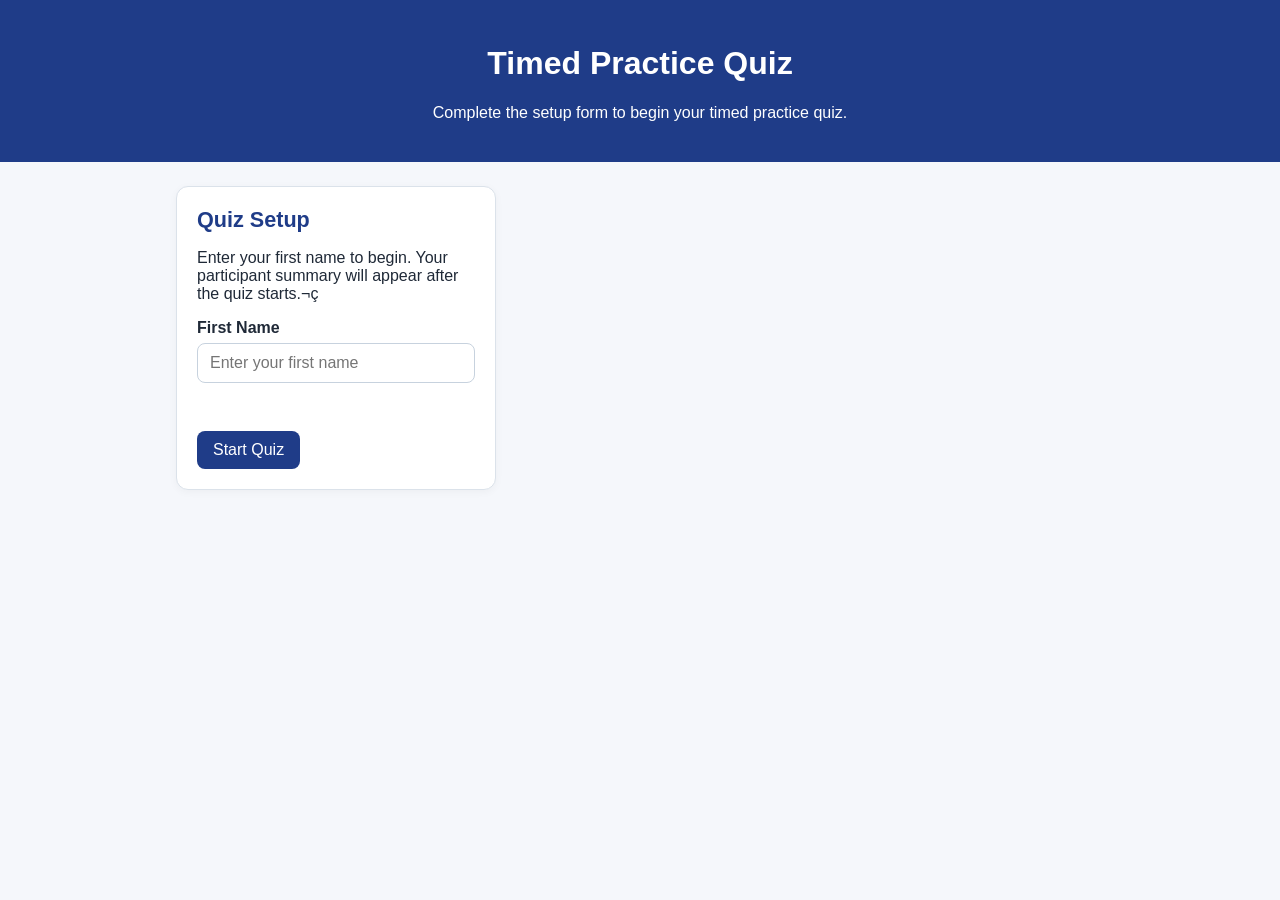
<file: week-7/part-1/index.html>
<!-- ==================================================
     Timed Practice Quiz Application
     ==================================================
     This HTML document provides a timed math quiz interface.
     - Participants enter their first name to start
     - A countdown timer tracks remaining quiz time
     - Users answer 5 math problems
     - Results display showing total correct answers
     ================================================== -->

<!doctype html>
<html lang="en">
  <head>
    <meta charset="utf-8" />
    <meta name="viewport" content="width=device-width,initial-scale=1.0" />
    <title>Timed Practice Quiz</title>
    <link rel="stylesheet" href="styles.css" />
    <script src="app.js" defer></script>
  </head>
  <body>
    <!-- Page header with title and instructions -->
    <header>
      <h1>Timed Practice Quiz</h1>
      <p>Complete the setup form to begin your timed practice quiz.</p>
    </header>
    <main>
      <!-- Two-column layout: sidebar (left) and quiz section (right) -->
      <div class="app-grid">
        <!-- Left sidebar with setup form and summary -->
        <aside class="sidebar">
          <!-- Quiz setup form - initial data entry -->
          <section class="setup-section">
            <h2>Quiz Setup</h2>

            <p class="section-note">
              Enter your first name to begin. Your participant summary will
              appear after the quiz starts.¬ç
            </p>

            <!-- Data entry form for participant information -->
            <form id="quizSetup" novalidate>
              <!-- First name input field -->
              <div class="form-row">
                <label for="firstName">First Name</label>
                <input
                  type="text"
                  id="firstName"
                  name="firstName"
                  placeholder="Enter your first name"
                  required
                />
              </div>

              <!-- Error message display area -->
              <p id="errorBox" class="error-box"></p>

              <!-- Form submission button -->
              <div class="form-actions">
                <button type="submit" id="startQuizBtn">Start Quiz</button>
              </div>
            </form>
          </section>

          <!-- Participant summary - shown after quiz starts -->
          <section id="summarySection" class="summary-section hidden">
            <h2>Participant Summary</h2>

            <!-- Display confirmed participant information -->
            <div class="summary-grid">
              <p>
                <strong>First Name:</strong>
                <span id="summaryFirstName"></span>
              </p>
            </div>
          </section>
        </aside>

        <!-- Main quiz section - shown after quiz starts -->
        <section id="quizSection" class="quiz-section hidden">
          <!-- Header with title and countdown timer -->
          <div class="quiz-header">
            <div>
              <h2>Quiz Questions</h2>
              <p class="section-note">
                Answer each question before the timer reaches zero.
              </p>
            </div>

            <!-- Countdown timer display -->
            <div class="timer-box">
              <span class="timer-label">Time Left</span>
              <!-- Display current time remaining -->
              <input id="quizClock" value="60" readonly />
            </div>
          </div>

          <!-- Quiz questions container -->
          <div id="quizQuestions" class="questions-list">
            <!-- Question 1 -->
            <div class="question-row">
              <div class="question-content">
                <div class="question-text">
                  <label for="question1">1) 5 + 2x = 25</label>
                </div>
                <!-- User input for question 1 -->
                <div class="question-input">
                  <input id="question1" type="text" />
                </div>
              </div>
            </div>

            <!-- Question 2 -->
            <div class="question-row">
              <div class="question-content">
                <div class="question-text">
                  <label for="question2">2) 30 - 5x = 10</label>
                </div>
                <div class="question-input">
                  <input id="question2" type="text" />
                </div>
              </div>
            </div>

            <!-- Question 3 -->
            <div class="question-row">
              <div class="question-content">
                <div class="question-text">
                  <label for="question3">3) 6 + 3x = -12</label>
                </div>
                <div class="question-input">
                  <input id="question3" type="text" />
                </div>
              </div>
            </div>

            <!-- Question 4 -->
            <div class="question-row">
              <div class="question-content">
                <div class="question-text">
                  <label for="question4">4) 44 - 12x = -16</label>
                </div>
                <div class="question-input">
                  <input id="question4" type="text" />
                </div>
              </div>
            </div>

            <!-- Question 5 -->
            <div class="question-row">
              <div class="question-content">
                <div class="question-text">
                  <label for="question5">5) 48 + 6x = 6</label>
                </div>
                <div class="question-input">
                  <input id="question5" type="text" />
                </div>
              </div>
            </div>
          </div>
        </section>
      </div>

      <!-- Results section - shown when quiz time expires or completes -->
      <section id="resultsSection" class="results-section hidden">
        <h2>Quiz Results</h2>
        <!-- Display score message populated by JavaScript -->
        <p id="resultsMessage"></p>
      </section>
    </main>
  </body>
</html>
</file>
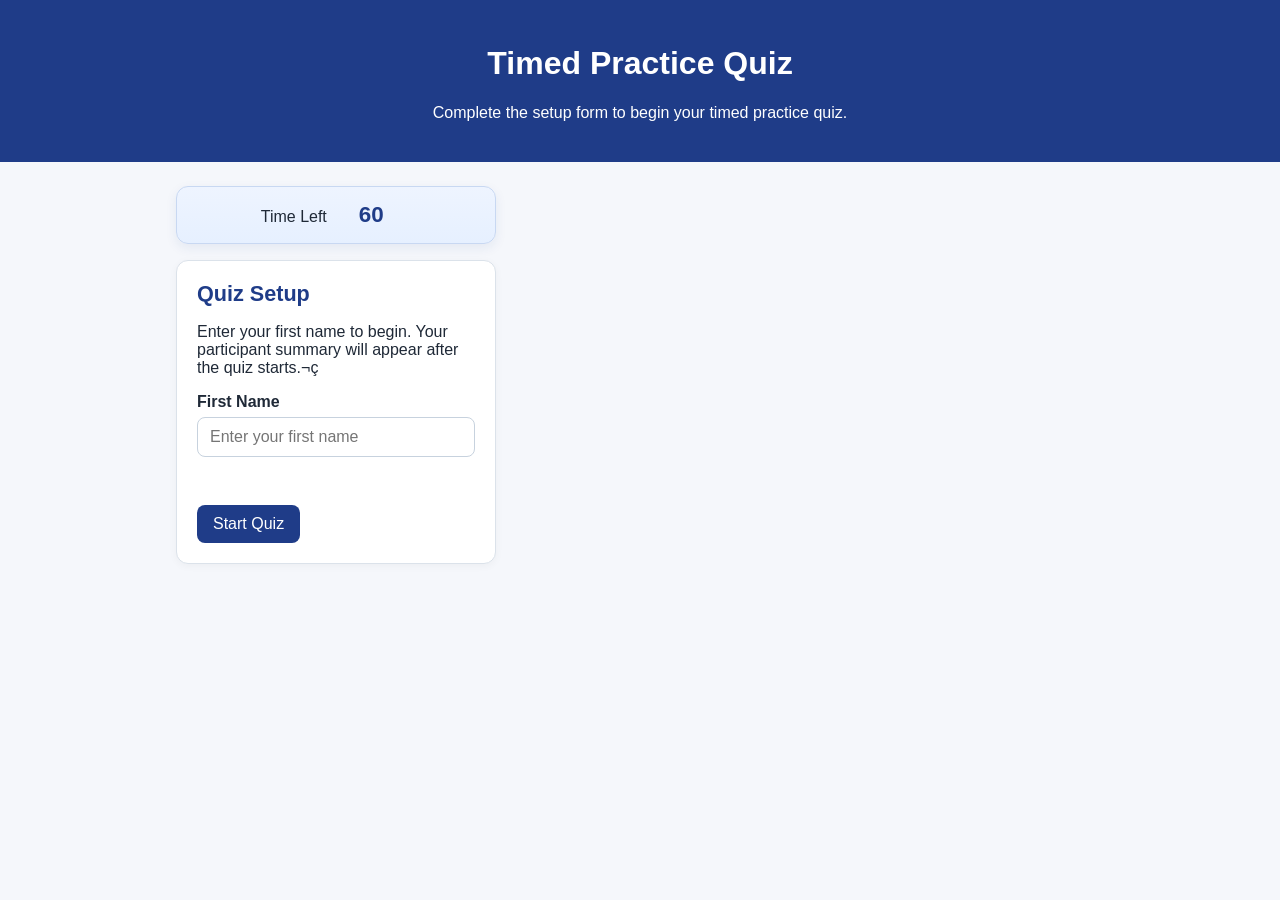
<file: week-7/part-2-3/index.html>
<!-- ==================================================
     Timed Practice Quiz Application
     ==================================================
     This HTML document provides a timed math quiz interface.
     - Participants enter their first name to start
     - A countdown timer tracks remaining quiz time
     - Users answer 5 math problems
     - Results display showing total correct answers
     ================================================== -->

<!doctype html>
<html lang="en">
  <head>
    <meta charset="utf-8" />
    <meta name="viewport" content="width=device-width,initial-scale=1.0" />
    <title>Timed Practice Quiz</title>
    <link rel="stylesheet" href="styles.css" />
    <script src="app.js" defer></script>
  </head>
  <body>
    <!-- Page header with title and instructions -->
    <header>
      <h1>Timed Practice Quiz</h1>
      <p>Complete the setup form to begin your timed practice quiz.</p>
    </header>
    <main>
      <!-- Two-column layout: sidebar (left) and quiz section (right) -->
      <div class="app-grid">
        <!-- Left sidebar with setup form and summary -->
        <aside class="sidebar">
          <!-- Countdown timer display (moved to sidebar) -->
          <div class="timer-box">
            <span class="timer-label">Time Left</span>
            <!-- Display current time remaining -->
            <input id="quizClock" value="60" readonly />
          </div>

          <!-- Quiz setup form - initial data entry -->
          <section class="setup-section">
            <h2>Quiz Setup</h2>

            <p class="section-note">
              Enter your first name to begin. Your participant summary will
              appear after the quiz starts.¬ç
            </p>

            <!-- Data entry form for participant information -->
            <form id="quizSetup" novalidate>
              <!-- First name input field -->
              <div class="form-row">
                <label for="firstName">First Name</label>
                <input
                  type="text"
                  id="firstName"
                  name="firstName"
                  placeholder="Enter your first name"
                  required
                />
              </div>

              <!-- Error message display area -->
              <p id="errorBox" class="error-box"></p>

              <!-- Form submission button -->
              <div class="form-actions">
                <button type="submit" id="startQuizBtn">Start Quiz</button>
              </div>
            </form>
          </section>

          <!-- Participant summary - shown after quiz starts -->
          <section id="summarySection" class="summary-section hidden">
            <h2>Participant Summary</h2>

            <!-- Display confirmed participant information -->
            <div class="summary-grid">
              <p>
                <strong>First Name:</strong>
                <span id="summaryFirstName"></span>
              </p>
            </div>
          </section>
        </aside>

        <!-- Main quiz section - shown after quiz starts -->
        <section id="quizSection" class="quiz-section hidden">
          <!-- Header with title and countdown timer -->
          <div class="quiz-header">
            <div>
              <h2>Quiz Questions</h2>
              <p class="section-note">
                Answer each question before the timer reaches zero.
              </p>
            </div>

          </div>

          <!-- Quiz questions container -->
          <div id="quizQuestions" class="questions-list">
            <!-- Question 1 -->
            <div class="question-row">
              <div class="question-content">
                <span class="question-number">Question 1</span>
                <div class="question-text">
                  <label for="question1">1) 5 + 2x = 25</label>
                </div>
                <div class="question-input">
                  <input id="question1" type="text" />
                </div>
              </div>
            </div>

            <!-- Question 2 -->
            <div class="question-row">
              <div class="question-content">
                <span class="question-number">Question 2</span>
                <div class="question-text">
                  <label for="question2">2) 30 - 5x = 10</label>
                </div>
                <div class="question-input">
                  <input id="question2" type="text" />
                </div>
              </div>
            </div>

            <!-- Question 3 -->
            <div class="question-row">
              <div class="question-content">
                <span class="question-number">Question 3</span>
                <div class="question-text">
                  <label for="question3">3) 6 + 3x = -12</label>
                </div>
                <div class="question-input">
                  <input id="question3" type="text" />
                </div>
              </div>
            </div>

            <!-- Question 4 -->
            <div class="question-row">
              <div class="question-content">
                <span class="question-number">Question 4</span>
                <div class="question-text">
                  <label for="question4">4) 44 - 12x = -16</label>
                </div>
                <div class="question-input">
                  <input id="question4" type="text" />
                </div>
              </div>
            </div>

            <!-- Question 5 -->
            <div class="question-row">
              <div class="question-content">
                <span class="question-number">Question 5</span>
                <div class="question-text">
                  <label for="question5">5) 48 + 6x = 6</label>
                </div>
                <div class="question-input">
                  <input id="question5" type="text" />
                </div>
              </div>
            </div>
          </div>
        </section>
      </div>

      <!-- Results section - shown when quiz time expires or completes -->
      <section id="resultsSection" class="results-section hidden">
        <h2>Quiz Results</h2>
        <!-- Display score message populated by JavaScript -->
        <p id="resultsMessage"></p>
      </section>
    </main>
  </body>
</html>
</file>
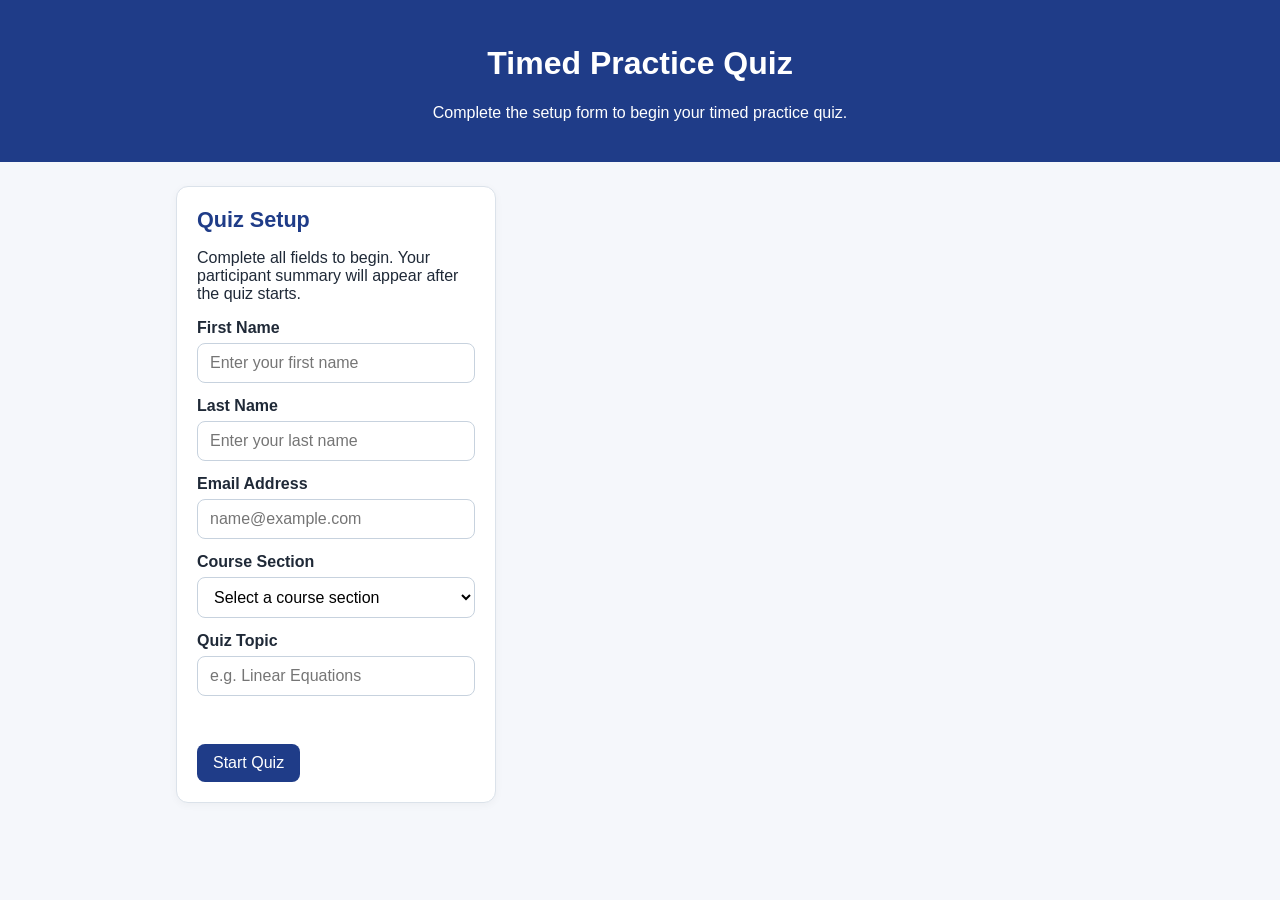
<file: week-8/week-8-project/index.html>
<!-- ==================================================
     Timed Practice Quiz Application
     ==================================================
     This HTML document provides a timed math quiz interface.
     - Participants enter their first name to start
     - A countdown timer tracks remaining quiz time
     - Users answer 5 math problems
     - Results display showing total correct answers
     ================================================== -->

<!doctype html>
<html lang="en">
  <head>
    <meta charset="utf-8" />
    <meta name="viewport" content="width=device-width,initial-scale=1.0" />
    <title>Timed Practice Quiz</title>
    <link rel="stylesheet" href="styles.css" />
    <script src="app.js" defer></script>
  </head>
  <body>
    <!-- Page header with title and instructions -->
    <header>
      <h1>Timed Practice Quiz</h1>
      <p>Complete the setup form to begin your timed practice quiz.</p>
    </header>
    <main>
      <!-- Two-column layout: sidebar (left) and quiz section (right) -->
      <div class="app-grid">
        <!-- Left sidebar with setup form and summary -->
        <aside class="sidebar">
          <!-- Countdown timer display (moved to sidebar) -->
          <div class="timer-box">
            <label class="timer-label" for="quizClock">Time Left</label>
            <!-- Display current time remaining -->
            <input id="quizClock" value="60" readonly />
          </div>

          <!-- Quiz setup form - initial data entry -->
          <section class="setup-section">
            <h2>Quiz Setup</h2>

            <p class="section-note">
              Complete all fields to begin. Your participant summary will
              appear after the quiz starts.
            </p>

            <!-- Data entry form for participant information -->
            <form id="quizSetup" novalidate>
              <!-- First name input field -->
              <div class="form-row">
                <label for="firstName">First Name</label>
                <input
                  type="text"
                  id="firstName"
                  name="firstName"
                  placeholder="Enter your first name"
                  required
                />
              </div>

              <!-- Last name input field -->
              <div class="form-row">
                <label for="lastName">Last Name</label>
                <input
                  type="text"
                  id="lastName"
                  name="lastName"
                  placeholder="Enter your last name"
                  required
                />
              </div>

              <!-- Email address input field -->
              <div class="form-row">
                <label for="email">Email Address</label>
                <input
                  type="email"
                  id="email"
                  name="email"
                  placeholder="name@example.com"
                  required
                />
              </div>

              <!-- Course section dropdown -->
              <div class="form-row">
                <label for="courseSection">Course Section</label>
                <select id="courseSection" name="courseSection" required>
                  <option value="">Select a course section</option>
                  <option value="WEB 231">WEB 231</option>
                  <option value="WEB 330">WEB 330</option>
                  <option value="WEB 340">WEB 340</option>
                  <option value="WEB 425">WEB 425</option>
                </select>
              </div>

              <!-- Quiz topic input field -->
              <div class="form-row">
                <label for="quizTopic">Quiz Topic</label>
                <input
                  type="text"
                  id="quizTopic"
                  name="quizTopic"
                  placeholder="e.g. Linear Equations"
                  required
                />
              </div>

              <!-- Error message display area -->
              <p id="errorBox" class="error-box"></p>

              <!-- Form submission button -->
              <div class="form-actions">
                <button type="submit" id="startQuizBtn">Start Quiz</button>
              </div>
            </form>
          </section>

          <!-- Participant summary - shown after quiz starts -->
          <section id="summarySection" class="summary-section hidden">
            <h2>Participant Summary</h2>

            <!-- Display confirmed participant information -->
            <div class="summary-grid">
              <p>
                <strong>First Name:</strong>
                <span id="summaryFirstName"></span>
              </p>
              <p>
                <strong>Last Name:</strong>
                <span id="summaryLastName"></span>
              </p>
              <p>
                <strong>Email Address:</strong>
                <span id="summaryEmail"></span>
              </p>
              <p>
                <strong>Course Section:</strong>
                <span id="summaryCourseSection"></span>
              </p>
              <p>
                <strong>Quiz Topic:</strong>
                <span id="summaryQuizTopic"></span>
              </p>
            </div>
          </section>
        </aside>

        <!-- Main quiz section - shown after quiz starts -->
        <section id="quizSection" class="quiz-section hidden">
          <!-- Header with title and countdown timer -->
          <div class="quiz-header">
            <div>
              <h2>Quiz Questions</h2>
              <p class="section-note">
                Answer each question before the timer reaches zero.
              </p>
            </div>

          </div>

          <!-- Quiz questions container -->
          <div id="quizQuestions" class="questions-list">
            <!-- Question 1 -->
            <div class="question-row">
              <div class="question-content">
                <span class="question-number">Question 1</span>
                <div class="question-text">
                  <label for="question1">5 + 2x = 25</label>
                </div>
                <div class="question-input">
                  <input id="question1" type="text" />
                </div>
              </div>
            </div>

            <!-- Question 2 -->
            <div class="question-row">
              <div class="question-content">
                <span class="question-number">Question 2</span>
                <div class="question-text">
                  <label for="question2">30 - 5x = 10</label>
                </div>
                <div class="question-input">
                  <input id="question2" type="text" />
                </div>
              </div>
            </div>

            <!-- Question 3 -->
            <div class="question-row">
              <div class="question-content">
                <span class="question-number">Question 3</span>
                <div class="question-text">
                  <label for="question3">6 + 3x = -12</label>
                </div>
                <div class="question-input">
                  <input id="question3" type="text" />
                </div>
              </div>
            </div>

            <!-- Question 4 -->
            <div class="question-row">
              <div class="question-content">
                <span class="question-number">Question 4</span>
                <div class="question-text">
                  <label for="question4">44 - 12x = -16</label>
                </div>
                <div class="question-input">
                  <input id="question4" type="text" />
                </div>
              </div>
            </div>

            <!-- Question 5 -->
            <div class="question-row">
              <div class="question-content">
                <span class="question-number">Question 5</span>
                <div class="question-text">
                  <label for="question5">48 + 6x = 6</label>
                </div>
                <div class="question-input">
                  <input id="question5" type="text" />
                </div>
              </div>
            </div>
          </div>
        </section>
      </div>

      <!-- Results section - shown when quiz time expires or completes -->
      <section id="resultsSection" class="results-section hidden">
        <h2>Quiz Results</h2>
        <!-- Display score message populated by JavaScript -->
        <p id="resultsMessage"></p>
      </section>
    </main>
  </body>
</html>
</file>
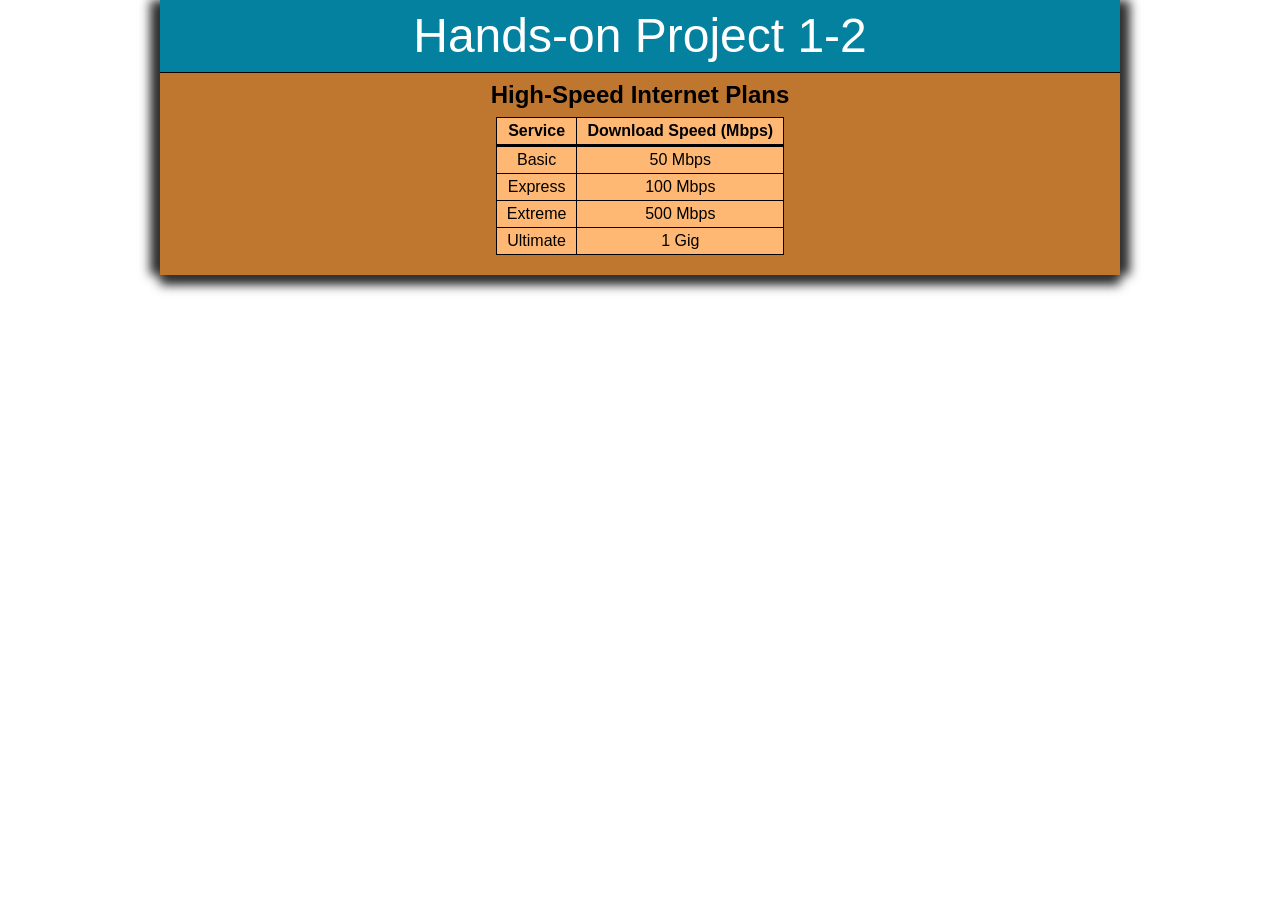
<file: week-1/project-1.3/project01-02.html>
<!DOCTYPE html>
<html>
<head>
   <!--
      JavaScript 7th Edition
      Chapter 1
      Hands-on Project 1-2

      Author: Chad Kimble
      Date:   08/16/2026

      Filename: project01-02.html
   -->
   <meta charset="utf-8" />
   <meta name="viewport" content="width=device-width,initial-scale=1.0">
   <title>Hands-on Project 1-2</title>
   <link rel="stylesheet" href="styles.css" />
   <script src="project01-02.js"></script>
</head>

<body>
   <header>
      <h1>
         Hands-on Project 1-2
      </h1>
   </header>

   <article>
      <h2>High-Speed Internet Plans</h2>

      <table>
         <thead>
            <tr>
               <th>Service</th>
               <th>Download Speed (Mbps)</th>
            </tr>
         </thead>
         <tbody>
            <tr>
               <td>
                  <script>document.write(service1Name);</script>
               </td>
               <td>
                  <script>document.write(service1Speed);</script>
               </td>
            </tr>
            <tr>
               <td>
                  <script>document.write(service2Name);</script>
               </td>
               <td>
                  <script>document.write(service2Speed);</script>
               </td>
            </tr>
            <tr>
               <td>
                  <script>document.write(service3Name);</script>
               </td>
               <td>
                  <script>document.write(service3Speed);</script>
               </td>
            </tr>
            <tr>
               <td>
                  <script>document.write(service4Name);</script>
               </td>
               <td>
                  <script>document.write(service4Speed);</script>
               </td>
            </tr>
         </tbody>
      </table>
   </article>
</body>
</html>
</file>
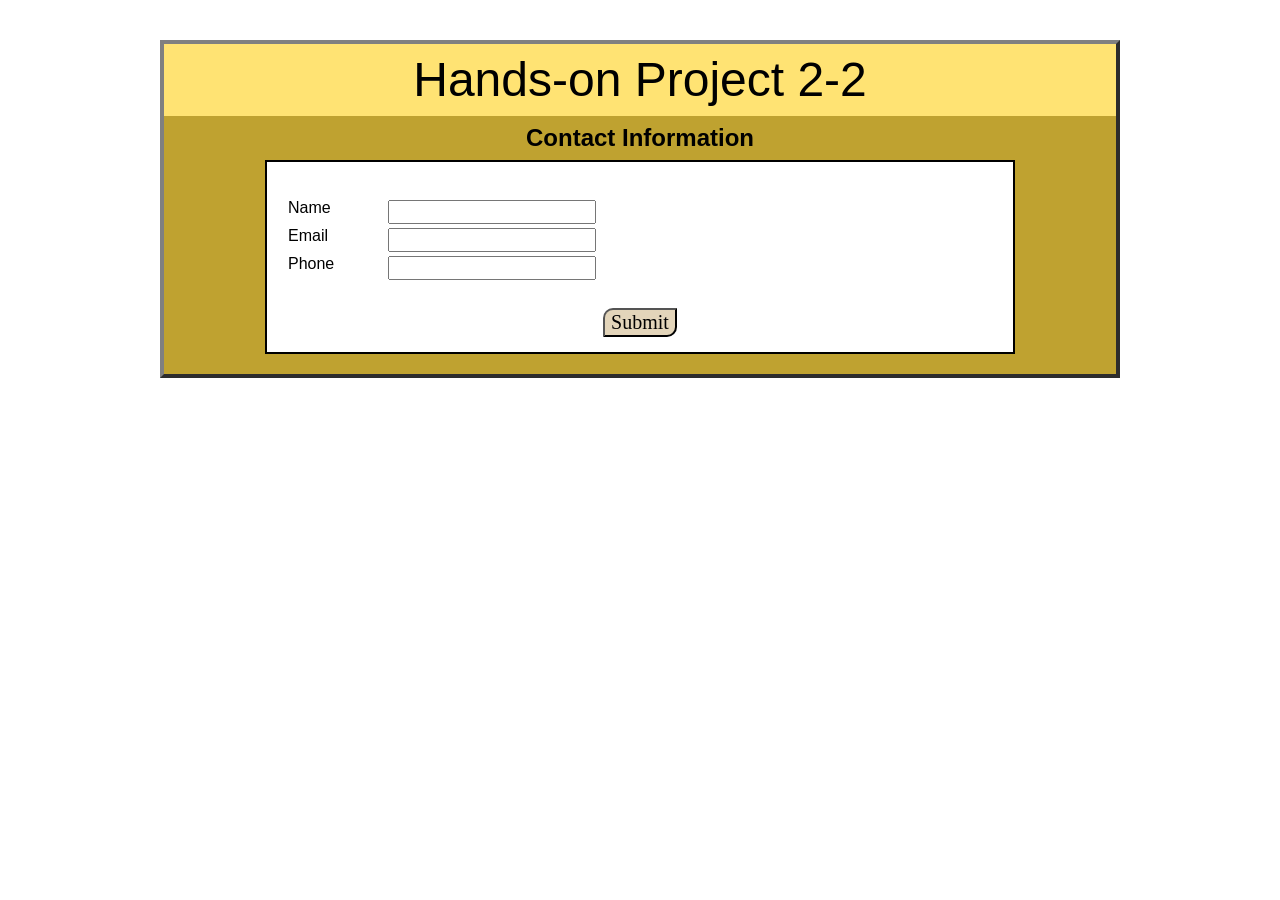
<file: week-2/project2.2/project02-02.html>
<!DOCTYPE html>
<html>
<head>
   <!--
      JavaScript 7th Edition
      Chapter 2
      Hands-on Project 2-2

      Author: Chad Kimble
      Date:   08/16/2026

      Filename: project02-02.html
   -->
   <meta charset="utf-8" />
   <meta name="viewport" content="width=device-width,initial-scale=1.0">
   <title>Hands-on Project 2-2</title>
   <link rel="stylesheet" href="styles.css" />
   <script src="project02-02.js" defer></script>
</head>

<body>
   <header>
      <h1>
         Hands-on Project 2-2
      </h1>
   </header>

   <article>
      <h2>Contact Information</h2>
      <form>
        <fieldset id="contactinfo">
          <label for="nameinput">
            Name
            <input type="text" id="name" name="name" />
          </label>
          <label for="emailinput">
            Email
            <input type="text" id="email" name="email" />
          </label>
          <label for="phoneinput">
            Phone
            <input type="text" id="phone" name="phone" />
          </label>
        </fieldset>
        <fieldset id="submitbutton">
          <input type="button" id="submit" value="Submit" />
        </fieldset>
     </form>
   </article>
</body>
</html>
</file>
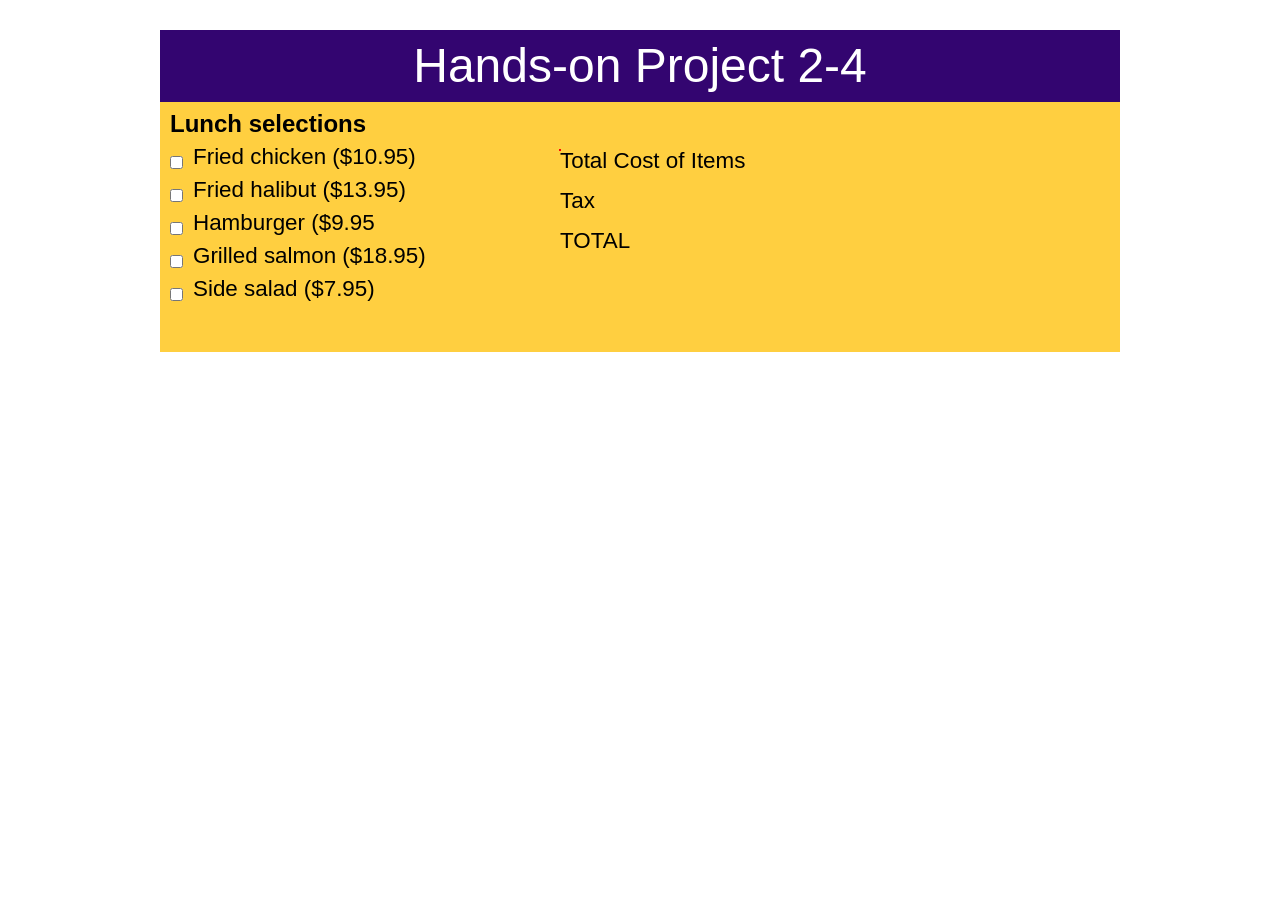
<file: week-3/project2.4/project02-04.html>
<!DOCTYPE html>
<html>
<head>
   <!--
      JavaScript 6th Edition
      Chapter 2
      Hands-on Project 2-4

      Author: Chad Kimble
      Date:   08/27/2026

      Filename: project02-04.html
   -->
   <meta charset="utf-8" />
   <meta name="viewport" content="width=device-width,initial-scale=1.0">
   <title>Hands-on Project 2-4</title>
   <link rel="stylesheet" href="styles.css" />
   <script src="project02-04.js" defer></script>
</head>

<body>
   <header>
      <h1>
         Hands-on Project 2-4
      </h1>
   </header>

   <article>
      <h2>Lunch selections</h2>
      <form>
         <input type="checkbox" id="chicken" value="10.95" />
         <label for="chicken">Fried chicken ($10.95)</label>
         <input type="checkbox" id="halibut" value="13.95" />
         <label for="halibut">Fried halibut ($13.95)</label>
         <input type="checkbox" id="burger" value="9.95" />
         <label for="burger">Hamburger ($9.95</label>
         <input type="checkbox" id="salmon" value="18.95" />
         <label for="salmon">Grilled salmon ($18.95)</label>
         <input type="checkbox" id="salad" value="7.95" />
         <label for="salad">Side salad ($7.95)</label>
      </form>
   </article>

   <aside>
      <span id="totalLab">Total Cost of Items</span>
      <span id="foodTotal"></span>
      <span id="taxLab">Tax</span>
      <span id="foodTax"></span>
      <span id="billLab">TOTAL</span>
      <span id="totalBill"></span>

   </aside>
</body>
</html>
</file>
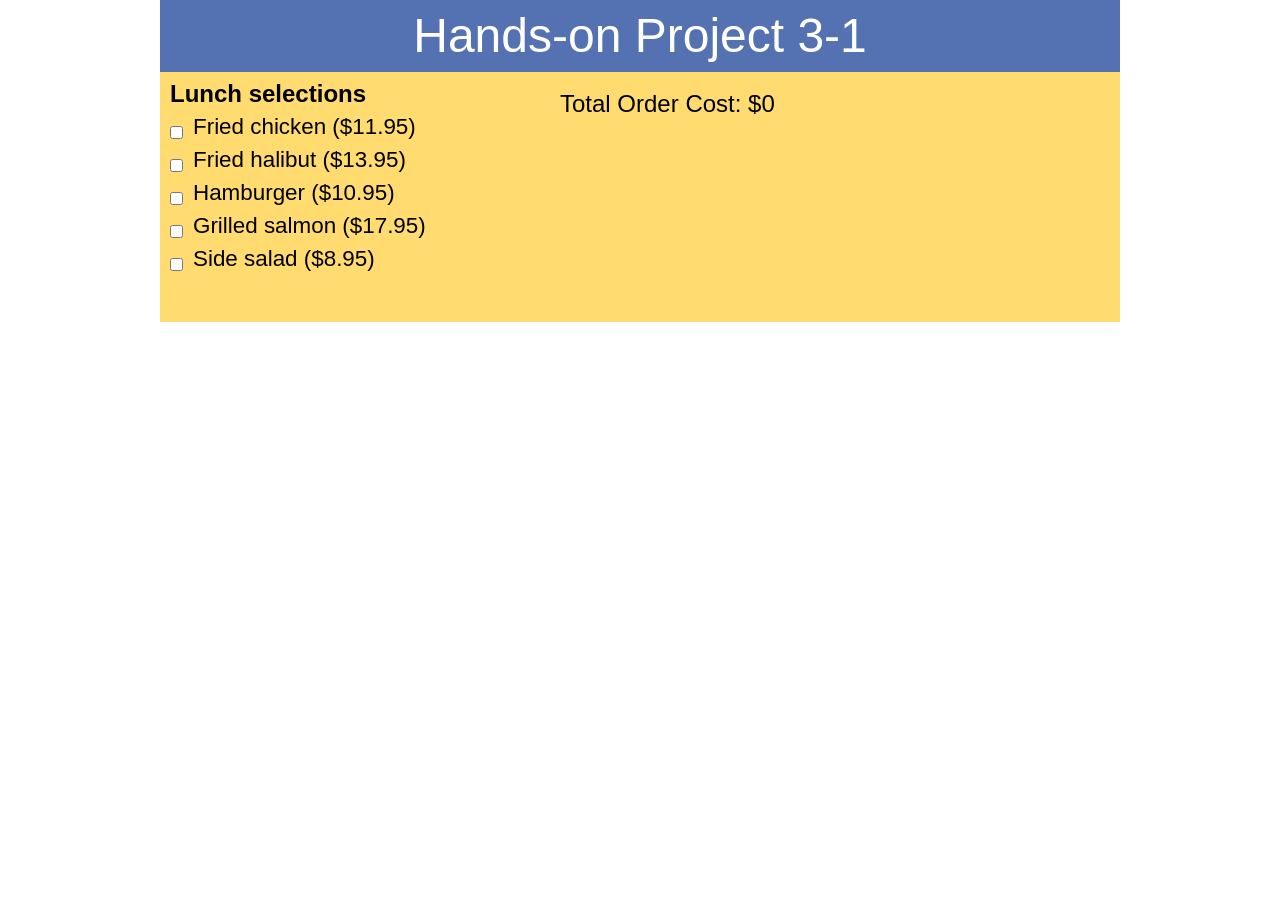
<file: week-4/project3.1/project03-01.html>
<!DOCTYPE html>
<html>
<head>
   <!--
      JavaScript 7th Edition
      Chapter 3
      Hands-on Project 3-1

      Author: Chad Kimble
      Date:   9/5/2026

      Filename: project03-01.html
   -->
   <meta charset="utf-8" />
   <meta name="viewport" content="width=device-width,initial-scale=1.0">
   <title>Hands-on Project 3-1</title>
   <link rel="stylesheet" href="styles.css" />
   <script src="project03-01.js" defer></script>
</head>

<body>
   <header>
      <h1>
         Hands-on Project 3-1
      </h1>
   </header>

   <article>
      <h2>Lunch selections</h2>
      <form>
         <input type="checkbox" class="menuItem" id="item1" value="11.95" />
         <label for="item1">Fried chicken ($11.95)</label>
         <input type="checkbox" class="menuItem" id="item2" value="13.95" />
         <label for="item2">Fried halibut ($13.95)</label>
         <input type="checkbox" class="menuItem" id="item3" value="10.95" />
         <label for="item3">Hamburger ($10.95)</label>
         <input type="checkbox" class="menuItem" id="item4" value="17.95" />
         <label for="item4">Grilled salmon ($17.95)</label>
         <input type="checkbox" class="menuItem" id="item5" value="8.95" />
         <label for="item5">Side salad ($8.95)</label>
      </form>
      <aside>
         Total Order Cost: <span id="billTotal">$0</span>
      </aside>
   </article>
</body>
</html>
</file>
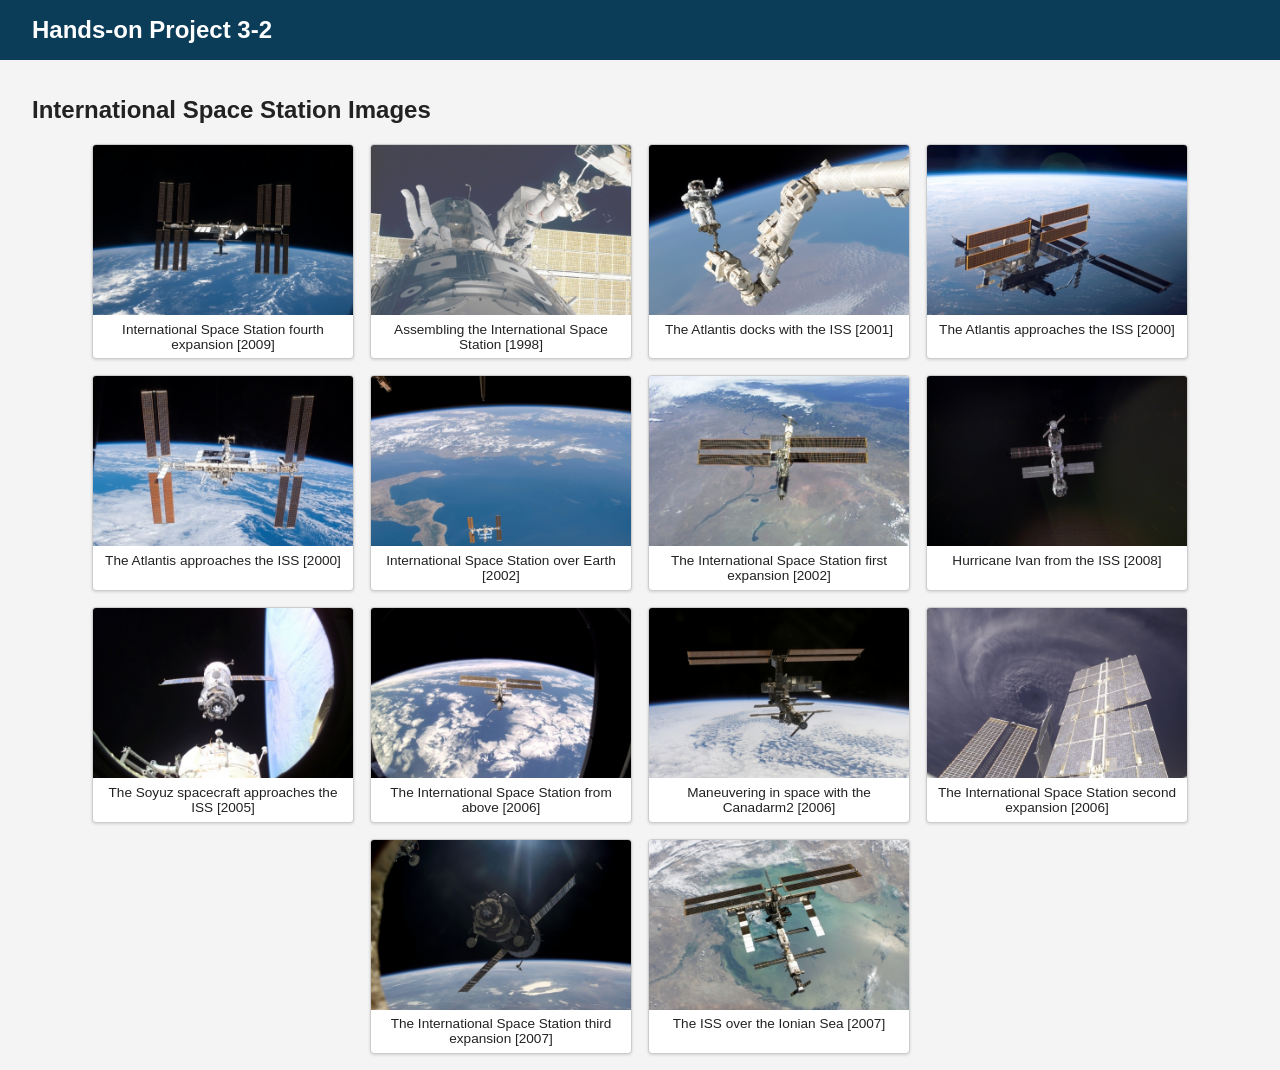
<file: week-5/project3.2/project03-02.html>
<!DOCTYPE html>
<html>
<head>
   <!--
      JavaScript 7th Edition
      Chapter 3
      Hands-on Project 3-2

      Author: Chad Kimble
      Date:   9/12/2026

      Filename: project03-02.html
   -->
   <meta charset="utf-8" />
   <meta name="viewport" content="width=device-width,initial-scale=1.0">
   <title>Hands-on Project 3-2</title>
   <link rel="stylesheet" href="styles.css" />
   <script src="project03-02.js" defer></script>
</head>

<body>
   <header>
      <h1>
         Hands-on Project 3-2
      </h1>
   </header>

   <article>
      <h2>International Space Station Images</h2>
      <div id="gallery"></div>
   </article>
</body>
</html>
</file>
<file: week-7/part-1/styles.css>
/* ==================================================
   TIMED PRACTICE QUIZ - STYLESHEET
   ==================================================
   Styles for a layout-responsive quiz application with:
   - Sidebar (left) for setup and participant summary
   - Main content area (right) for quiz and results
   - Mobile-responsive design
   - Timer display and countdown styling
   ================================================== */

/* Reset and base styles */
* {
  box-sizing: border-box; /* Include padding/border in element sizing */
}

body {
  margin: 0;
  font-family: Arial, Helvetica, sans-serif;
  background: #f5f7fb; /* Light blue background */
  color: #1f2937; /* Dark gray text */
}
/* Page header */
header {
  background: #1f3c88; /* Dark blue header */
  color: #fff;
  padding: 24px 16px;
  text-align: center;
}

/* Main content container */
main {
  max-width: 960px; /* Limit width on large screens */
  margin: 0 auto;
  padding: 24px 16px 40px;
}
/* Two-column layout: fixed-width sidebar + flexible main area */
.app-grid {
  display: grid;
  grid-template-columns: 320px 1fr; /* 320px sidebar, remaining space for quiz */
  gap: 20px;
  align-items: start;
}
/* Sidebar sections spacing */
.sidebar .setup-section,
.sidebar .summary-section {
  margin-bottom: 16px;
}

/* Card-style section container */
section {
  background: #ffffff;
  border: 1px solid #dbe2ea;
  border-radius: 12px;
  padding: 20px;
  margin-bottom: 20px;
  box-shadow: 0 2px 8px rgba(0, 0, 0, 0.04); /* Subtle shadow for depth */
}
/* Section headings */
h2 {
  margin-top: 0;
  margin-bottom: 16px;
  font-size: 1.35rem;
  color: #1f3c88;
}

/* Form and question spacing */
.form-row,
.question-row {
  margin-bottom: 14px;
}

/* Form labels */
label {
  display: block;
  margin-bottom: 6px;
  font-weight: 600;
}
/* Text inputs and selects */
input[type="text"],
select {
  width: 100%;
  max-width: 320px;
  padding: 10px 12px;
  border: 1px solid #c7d2de;
  border-radius: 8px;
  font-size: 1rem;
  background: #fff;
}

/* Question input styling - narrower for answer boxes */
.question-input input[type="text"],
.question-row input[type="text"] {
  max-width: 120px; /* Limit width for answer inputs */
  width: 100%;
  padding: 8px 10px;
  font-size: 1rem;
}
/* Button styling */
button {
  background: #1f3c88;
  color: #fff;
  border: none;
  border-radius: 8px;
  padding: 10px 16px;
  font-size: 1rem;
  cursor: pointer;
}

/* Button hover state */
button:hover {
  background: #17306f; /* Darker blue on hover */
}
/* Error message display */
.error-box {
  min-height: 22px;
  color: #b42318; /* Red text for errors */
  font-weight: 600;
  margin: 8px 0 12px;
}

/* Summary and results text */
.summary-section p,
.results-section p {
  margin: 8px 0;
}
/* Quiz header with title and timer */
.quiz-header {
  display: flex;
  justify-content: space-between;
  align-items: flex-start;
  gap: 20px;
  margin-bottom: 18px;
}

/* Timer display box */
.timer-box {
  min-width: 140px;
  padding: 14px 12px;
  text-align: center;
  border-radius: 12px;
  background: linear-gradient(180deg, #eef4ff 0%, #e6f0ff 100%); /* Blue gradient background */
  border: 1px solid #c8d8f2;
  box-shadow: 0 4px 12px rgba(31, 60, 136, 0.08);
}

/* Timer display field */
#quizClock {
  width: 80px;
  text-align: center;
  font-size: 1.4rem;
  font-weight: bold;
  border: none;
  background: transparent;
  color: #1f3c88;
} /* Questions container */
.questions-list {
  display: grid;
  grid-template-columns: 1fr;
  gap: 12px; /* Space between question rows */
}

/* Question row wrapper */
.question-row {
  padding: 0; /* Inner spacing handled by .question-content */
  border: none;
  background: transparent;
}

/* Question card container */
.question-content {
  display: flex;
  justify-content: space-between;
  align-items: center;
  gap: 12px;
  padding: 14px;
  border: 1px solid #e5e7eb;
  border-radius: 10px;
  background: #fff;
}

/* Question text */
.question-text {
  flex: 1 1 auto; /* Expand to fill available space */
  font-weight: 600;
  color: #0f172a;
}

/* Question input area */
.question-input {
  flex: 0 0 140px; /* Fixed width for answer inputs */
  display: flex;
  align-items: center;
}
/* Question row background */
.question-row {
  padding: 14px;
  border: 1px solid #e5e7eb;
  border-radius: 10px;
  background: #fafbfc;
}

/* Styling for incorrect answers */
.question-row input.wronganswer {
  background: #fde8e8; /* Light red background */
  border-color: #f5a5a5;
  color: #991b1b; /* Dark red text */
}

/* Hidden class for toggling section visibility */
.hidden {
  display: none;
} /* ==================================================
   RESPONSIVE DESIGN - Mobile and Tablet
   ================================================== */
@media (max-width: 800px) {
  /* Stack sidebar and quiz on top of each other */
  .app-grid {
    grid-template-columns: 1fr;
  }

  /* Stack quiz header items vertically on mobile */
  .quiz-header {
    flex-direction: column;
    align-items: stretch;
  }

  /* Adjust timer positioning on mobile */
  .timer-box {
    margin-top: 8px;
    align-self: flex-end;
    min-width: 120px;
  }
}
</file>
<file: week-7/part-2-3/styles.css>
/* ==================================================
   TIMED PRACTICE QUIZ - STYLESHEET
   ==================================================
   Styles for a layout-responsive quiz application with:
   - Sidebar (left) for setup and participant summary
   - Main content area (right) for quiz and results
   - Mobile-responsive design
   - Timer display and countdown styling
   ================================================== */

/* Reset and base styles */
* {
  box-sizing: border-box; /* Include padding/border in element sizing */
}

body {
  margin: 0;
  font-family: Arial, Helvetica, sans-serif;
  background: #f5f7fb; /* Light blue background */
  color: #1f2937; /* Dark gray text */
}
/* Page header */
header {
  background: #1f3c88; /* Dark blue header */
  color: #fff;
  padding: 24px 16px;
  text-align: center;
}

/* Main content container */
main {
  max-width: 960px; /* Limit width on large screens */
  margin: 0 auto;
  padding: 24px 16px 40px;
}
/* Two-column layout: fixed-width sidebar + flexible main area */
.app-grid {
  display: grid;
  grid-template-columns: 320px 1fr; /* 320px sidebar, remaining space for quiz */
  gap: 20px;
  align-items: start;
}
/* Sidebar sections spacing */
.sidebar .setup-section,
.sidebar .summary-section {
  margin-bottom: 16px;
}

/* Card-style section container */
section {
  background: #ffffff;
  border: 1px solid #dbe2ea;
  border-radius: 12px;
  padding: 20px;
  margin-bottom: 20px;
  box-shadow: 0 2px 8px rgba(0, 0, 0, 0.04); /* Subtle shadow for depth */
}
/* Section headings */
h2 {
  margin-top: 0;
  margin-bottom: 16px;
  font-size: 1.35rem;
  color: #1f3c88;
}

/* Form and question spacing */
.form-row,
.question-row {
  margin-bottom: 14px;
}

/* Form labels */
label {
  display: block;
  margin-bottom: 6px;
  font-weight: 600;
}
/* Text inputs and selects */
input[type="text"],
select {
  width: 100%;
  max-width: 320px;
  padding: 10px 12px;
  border: 1px solid #c7d2de;
  border-radius: 8px;
  font-size: 1rem;
  background: #fff;
}

/* Question input styling - narrower for answer boxes */
.question-input input[type="text"],
.question-row input[type="text"] {
  max-width: 120px; /* Limit width for answer inputs */
  width: 100%;
  padding: 8px 10px;
  font-size: 1rem;
}
/* Button styling */
button {
  background: #1f3c88;
  color: #fff;
  border: none;
  border-radius: 8px;
  padding: 10px 16px;
  font-size: 1rem;
  cursor: pointer;
}

/* Button hover state */
button:hover {
  background: #17306f; /* Darker blue on hover */
}
/* Error message display */
.error-box {
  min-height: 22px;
  color: #b42318; /* Red text for errors */
  font-weight: 600;
  margin: 8px 0 12px;
}

/* Summary and results text */
.summary-section p,
.results-section p {
  margin: 8px 0;
}
/* Quiz header with title and timer */
.quiz-header {
  display: flex;
  justify-content: space-between;
  align-items: flex-start;
  gap: 20px;
  margin-bottom: 18px;
}

/* Timer display box (now in sidebar, above setup form) */
.timer-box {
  min-width: 140px;
  margin-bottom: 16px;
  padding: 14px 12px;
  text-align: center;
  border-radius: 12px;
  background: linear-gradient(180deg, #eef4ff 0%, #e6f0ff 100%); /* Blue gradient background */
  border: 1px solid #c8d8f2;
  box-shadow: 0 4px 12px rgba(31, 60, 136, 0.08);
}

/* Timer display field */
#quizClock {
  width: 80px;
  text-align: center;
  font-size: 1.4rem;
  font-weight: bold;
  border: none;
  background: transparent;
  color: #1f3c88;
} /* Questions container */
.questions-list {
  display: grid;
  grid-template-columns: 1fr;
  gap: 12px; /* Space between question rows */
}

/* Question row wrapper */
.question-row {
  padding: 0; /* Inner spacing handled by .question-content */
  border: none;
  background: transparent;
}

/* Question card container - stacked layout */
.question-content {
  display: flex;
  flex-direction: column;
  align-items: flex-start;
  gap: 6px;
  padding: 14px;
  border: 1px solid #e5e7eb;
  border-radius: 10px;
  background: #fff;
}

/* Question number label line */
.question-number {
  display: block;
  font-size: 0.85rem;
  font-weight: 700;
  text-transform: uppercase;
  letter-spacing: 0.04em;
  color: #1f3c88;
}

/* Question text */
.question-text {
  flex: 1 1 auto; /* Expand to fill available space */
  font-weight: 600;
  color: #0f172a;
}

/* Question input area - sits below question text */
.question-input {
  width: 100%;
  display: flex;
  align-items: center;
}
/* Question row background */
.question-row {
  padding: 14px;
  border: 1px solid #e5e7eb;
  border-radius: 10px;
  background: #fafbfc;
}

/* Styling for incorrect answers */
.question-row input.wronganswer {
  background: #fde8e8; /* Light red background */
  border-color: #f5a5a5;
  color: #991b1b; /* Dark red text */
}

/* Hidden class for toggling section visibility */
.hidden {
  display: none;
} /* ==================================================
   RESPONSIVE DESIGN - Mobile and Tablet
   ================================================== */
@media (max-width: 800px) {
  /* Stack sidebar and quiz on top of each other */
  .app-grid {
    grid-template-columns: 1fr;
  }

  /* Stack quiz header items vertically on mobile */
  .quiz-header {
    flex-direction: column;
    align-items: stretch;
  }

  /* Timer spans the sidebar width on mobile */
  .timer-box {
    min-width: 120px;
  }
}
</file>
<file: week-8/week-8-project/styles.css>
/* ==================================================
   TIMED PRACTICE QUIZ - STYLESHEET
   ==================================================
   Styles for a layout-responsive quiz application with:
   - Sidebar (left) for setup and participant summary
   - Main content area (right) for quiz and results
   - Mobile-responsive design
   - Timer display and countdown styling
   ================================================== */

/* Reset and base styles */
* {
  box-sizing: border-box; /* Include padding/border in element sizing */
}

body {
  margin: 0;
  font-family: Arial, Helvetica, sans-serif;
  background: #f5f7fb; /* Light blue background */
  color: #1f2937; /* Dark gray text */
}
/* Page header */
header {
  background: #1f3c88; /* Dark blue header */
  color: #fff;
  padding: 24px 16px;
  text-align: center;
}

/* Main content container */
main {
  max-width: 960px; /* Limit width on large screens */
  margin: 0 auto;
  padding: 24px 16px 40px;
}
/* Two-column layout: fixed-width sidebar + flexible main area */
.app-grid {
  display: grid;
  grid-template-columns: 320px 1fr; /* 320px sidebar, remaining space for quiz */
  gap: 20px;
  align-items: start;
}
/* Sidebar: stretch to the full row height so the timer can stay in view */
.sidebar {
  align-self: stretch;
  display: flex;
  flex-direction: column;
  gap: 16px;
}

/* Sidebar cards use the column gap for spacing instead of margins */
.sidebar section {
  margin-bottom: 0;
}

/* Card-style section container */
section {
  background: #ffffff;
  border: 1px solid #dbe2ea;
  border-radius: 12px;
  padding: 20px;
  margin-bottom: 20px;
  box-shadow: 0 2px 8px rgba(0, 0, 0, 0.04); /* Subtle shadow for depth */
}
/* Section headings */
h2 {
  margin-top: 0;
  margin-bottom: 16px;
  font-size: 1.35rem;
  color: #1f3c88;
}

/* Form row spacing */
.form-row {
  margin-bottom: 14px;
}

/* Form labels */
label {
  display: block;
  margin-bottom: 6px;
  font-weight: 600;
}
/* Text inputs and selects */
input[type="text"],
input[type="email"],
select {
  width: 100%;
  max-width: 320px;
  padding: 10px 12px;
  border: 1px solid #c7d2de;
  border-radius: 8px;
  font-size: 1rem;
  background: #fff;
}

/* Question input styling - narrower for answer boxes */
.question-input input[type="text"],
.question-row input[type="text"] {
  max-width: 160px; /* Limit width for answer inputs */
  width: 100%;
  padding: 8px 10px;
  font-size: 1rem;
}
/* Button styling */
button {
  background: #1f3c88;
  color: #fff;
  border: none;
  border-radius: 8px;
  padding: 10px 16px;
  font-size: 1rem;
  cursor: pointer;
}

/* Button hover state */
button:hover {
  background: #17306f; /* Darker blue on hover */
}
/* Error message display */
.error-box {
  min-height: 22px;
  color: #b42318; /* Red text for errors */
  font-weight: 600;
  margin: 8px 0 12px;
}

/* Summary and results text */
.summary-section p,
.results-section p {
  margin: 8px 0;
}
/* Quiz header with title and timer */
.quiz-header {
  display: flex;
  justify-content: space-between;
  align-items: flex-start;
  gap: 20px;
  margin-bottom: 18px;
}

/* Timer card - matches the other sidebar cards and stays visible while scrolling */
.timer-box {
  position: sticky;
  top: 16px;
  z-index: 5;
  display: flex;
  align-items: center;
  justify-content: space-between;
  padding: 16px 20px;
  border-radius: 12px;
  background: linear-gradient(180deg, #eef4ff 0%, #e6f0ff 100%); /* Blue gradient background */
  border: 1px solid #c8d8f2;
  box-shadow: 0 4px 12px rgba(31, 60, 136, 0.08);
}

/* Hide the timer until the quiz section is showing */
.app-grid:has(#quizSection.hidden) .timer-box {
  display: none;
}

/* Timer label */
.timer-label {
  margin: 0;
  font-weight: 600;
  color: #1f3c88;
}

/* Timer display field */
#quizClock {
  width: 80px;
  text-align: right;
  font-size: 1.4rem;
  font-weight: bold;
  border: none;
  background: transparent;
  color: #1f3c88;
} /* Questions container */
.questions-list {
  display: grid;
  grid-template-columns: 1fr;
  gap: 12px; /* Space between question rows */
}

/* Question row wrapper */
.question-row {
  padding: 0; /* Inner spacing handled by .question-content */
  border: none;
  background: transparent;
}

/* Question card container - stacked layout */
.question-content {
  display: flex;
  flex-direction: column;
  align-items: flex-start;
  gap: 4px;
  padding: 14px 16px;
  border: 1px solid #e5e7eb;
  border-radius: 10px;
  background: #fafbfc;
}

/* Question number label line */
.question-number {
  display: block;
  line-height: 1.2;
  font-size: 0.85rem;
  font-weight: 700;
  text-transform: uppercase;
  letter-spacing: 0.04em;
  color: #1f3c88;
}

/* Question text */
.question-text {
  font-weight: 600;
  color: #0f172a;
}

/* Question label sits directly above its input */
.question-text label {
  margin-bottom: 4px;
  font-size: 1.05rem;
}

/* Question input area - sits below question text */
.question-input {
  width: 100%;
  display: flex;
  align-items: center;
}

/* Styling for incorrect answers */
.question-row input.wronganswer {
  background: #fde8e8; /* Light red background */
  border-color: #f5a5a5;
  color: #991b1b; /* Dark red text */
}

/* Hidden class for toggling section visibility */
.hidden {
  display: none;
} /* ==================================================
   RESPONSIVE DESIGN - Mobile and Tablet
   ================================================== */
@media (max-width: 800px) {
  /* Stack sidebar and quiz on top of each other */
  .app-grid {
    grid-template-columns: 1fr;
  }

  /* Stack quiz header items vertically on mobile */
  .quiz-header {
    flex-direction: column;
    align-items: stretch;
  }

  /* Let sidebar cards become grid items so the sticky timer stays visible above the questions */
  .sidebar {
    display: contents;
  }

  .timer-box {
    top: 8px;
    box-shadow: 0 6px 16px rgba(31, 60, 136, 0.15);
  }

  /* Tighter page padding on small screens */
  main {
    padding: 16px 12px 32px;
  }

  section {
    padding: 16px;
  }
}

@media (max-width: 400px) {
  /* Full-width answer inputs are easier to tap on phones */
  .question-input input[type="text"],
  .question-row input[type="text"] {
    max-width: none;
  }
}
</file>
<file: week-1/project-1.3/styles.css>
/*  JavaScript 7th Edition
    Chapter 1
    Hands-on Project 1-2 

    Filename: styles.css
*/

/* apply a natural box layout model to all elements */
* {
   -moz-box-sizing: border-box;
   -webkit-box-sizing: border-box;
   box-sizing: border-box;
}

/* reset rules */
html, body, div, span, applet, object, iframe,
h1, h2, h3, h4, h5, h6, p, blockquote, pre,
a, abbr, acronym, address, big, cite, code,
del, dfn, em, img, ins, kbd, q, s, samp,
small, strike, strong, sub, sup, tt, var,
b, u, i, center,
dl, dt, dd, ol, ul, li,
fieldset, form, label, legend,
table, caption, tbody, tfoot, thead, tr, th, td,
article, aside, canvas, details, embed, 
figure, figcaption, footer, header, hgroup, 
menu, nav, output, ruby, section, summary,
time, mark, audio, video {
   margin: 0;
   padding: 0;
   border: 0;
   font-size: 100%;
   font: inherit;
   vertical-align: baseline;
}

/* HTML5 display-role reset for older browsers */
article, aside, details, figcaption, figure, 
footer, header, hgroup, menu, nav, section {
   display: block;
}

body {
   line-height: 1;
   max-width: 960px;
   background: white;
   margin: 0 auto;
   font-family: Arial, Helvetica, sans-serif; 
   -webkit-box-shadow: 10px 0px 10px rgba(50, 50, 50, 1),
                       0px 10px 10px rgba(50, 50, 50, 1),
                       -10px 0px 10px rgba(50, 50, 50, 1);
   -moz-box-shadow:    10px 0px 10px rgba(50, 50, 50, 1),
                       0px 10px 10px rgba(50, 50, 50, 1),
                       -10px 0px 10px rgba(50, 50, 50, 1);
   box-shadow:         10px 0px 10px rgba(50, 50, 50, 1),
                       0px 10px 10px rgba(50, 50, 50, 1),
                       -10px 0px 10px rgba(50, 50, 50, 1);
}

ol, ul {
   list-style: none;
}

/* page header */
header {
   background: #04819E;
   width: 100%;
   color: #FFFFFF;
   font-size: 48px;
   text-align: center;
   line-height: 1.5em;
   border-bottom: 1px solid black;
}

/* main content */
article {
   width: 960px;
   text-align: center;
   background: #BF7730;
   padding-bottom: 20px;
}

article h2 {
   font-weight: bold;
   font-size: 24px;
   padding: 10px;
}

article table {
   margin: 0 auto;
   border: 1px solid black;
   border-collapse: collapse;
   background: #FFB873;
}

article table th, article table td {
   padding: 5px 10px;
   border: 1px solid black;
}

article table th {
   font-weight: bold;
   text-align: center;
   border-bottom: 3px solid black;
}
</file>
<file: week-2/project2.2/styles.css>
/*  JavaScript 7th Edition
    Chapter 2
    Hands-on Project 2-2

    Filename: styles.css
*/

/* apply a natural box layout model to all elements */
* {
   -moz-box-sizing: border-box;
   -webkit-box-sizing: border-box;
   box-sizing: border-box;
}

/* reset rules */
html, body, div, span, applet, object, iframe,
h1, h2, h3, h4, h5, h6, p, blockquote, pre,
a, abbr, acronym, address, big, cite, code,
del, dfn, em, img, ins, kbd, q, s, samp,
small, strike, strong, sub, sup, tt, var,
b, u, i, center,
dl, dt, dd, ol, ul, li,
fieldset, form, label, legend,
table, caption, tbody, tfoot, thead, tr, th, td,
article, aside, canvas, details, embed, 
figure, figcaption, footer, header, hgroup, 
menu, nav, output, ruby, section, summary,
time, mark, audio, video {
   margin: 0;
   padding: 0;
   border: 0;
   font-size: 100%;
   font: inherit;
   vertical-align: baseline;
}

/* HTML5 display-role reset for older browsers */
article, aside, details, figcaption, figure, 
footer, header, hgroup, menu, nav, section {
   display: block;
}

body {
   line-height: 1;
   max-width: 960px;
   background: white;
   margin: 40px auto;
   font-family: Arial, Helvetica, sans-serif; 
   border: 4px outset gray;
}

ol, ul {
   list-style: none;
}

/* page header */
header {
   background: #FFE373;
   width: 100%;
   color: black;
   font-size: 48px;
   text-align: center;
   line-height: 1.5em;
}

/* main content */
article {
   width: 100%;
   text-align: center;
   background: #BFA230;
   padding-bottom: 20px;
}

article h2 {
   font-weight: bold;
   font-size: 24px;
   padding: 10px;
}

/* form */

#submitbutton input {
  font-family: georgia, "times new roman", times, serif;
  }
fieldset {
  position: relative;
  padding: 1em;
  background: white;
  text-align: left;
  }
form {
  background: white;
  padding: 10px 5px 7px 5px;
  margin: 0 auto;
  width: 750px;
  border: 2px solid black;
  }
input {
  font-size: 1em;
  }
input:focus {
  background: #e3d5ba;
  }
label {
  display: block;
  position: relative;
  margin: 12px 0;
  }
#contactinfo input {
  position: absolute;
  left: 100px;
  }
#nameinput, #emailinput {
  width: 30em;
  }
#phoneinput {
  width: 12em;
  }
#submit {
  background: #e3d5ba;
  font-size: 1.25em;
  -webkit-border-top-left-radius: 10px;
  -webkit-border-bottom-right-radius: 10px;
  -moz-border-radius-topleft: 10px;
  -moz-border-radius-bottomright: 10px;
  border-top-left-radius: 10px;
  border-bottom-right-radius: 10px;
  }
#submitbutton {
  padding: 0.5em 0;
  margin-bottom: 0;
  text-align: center;
  }
</file>
<file: week-3/project2.4/styles.css>
/*  JavaScript 7th Edition
    Chapter 2
    Hands-on Project 2-4

    Filename: styles.css
*/

/* apply a natural box layout model to all elements */
* {
   -moz-box-sizing: border-box;
   -webkit-box-sizing: border-box;
   box-sizing: border-box;
}

/* reset rules */
html, body, div, span, applet, object, iframe,
h1, h2, h3, h4, h5, h6, p, blockquote, pre,
a, abbr, acronym, address, big, cite, code,
del, dfn, em, img, ins, kbd, q, s, samp,
small, strike, strong, sub, sup, tt, var,
b, u, i, center,
dl, dt, dd, ol, ul, li,
fieldset, form, label, legend,
table, caption, tbody, tfoot, thead, tr, th, td,
article, aside, canvas, details, embed, 
figure, figcaption, footer, header, hgroup, 
menu, nav, output, ruby, section, summary,
time, mark, audio, video {
   margin: 0;
   padding: 0;
   border: 0;
   font-size: 100%;
   font: inherit;
   vertical-align: baseline;
}

/* HTML5 display-role reset for older browsers */
article, aside, details, figcaption, figure, 
footer, header, hgroup, menu, nav, section {
   display: block;
}

body {
   line-height: 1;
   width: 960px;
   background: white;
   margin: 30px auto;
   font-family: Verdana, Geneva, sans-serif;
   position: relative;   
}

ol, ul {
   list-style: none;
}

/* page header */
header {
   background: #330570;
   width: 100%;
   color: #FFFFFF;
   font-size: 48px;
   text-align: center;
   line-height: 1.5em;
}

/* main content */
article {
   width: 960px;
   height: 250px;
   text-align: left;
   background: #FFCF40;
}

article h2 {
   font-weight: bold;
   font-size: 24px;
   padding: 10px;
}

/* form */
form {
   margin: 0 auto;
}

input {
   float: left;
   clear: left;
   margin: 10px;
}

label {
   float: left;
   font-size: 1.4em;
}

aside {
   position: absolute;
   top: 120px;
   left: 400px;
   outline: 1px solid red;
}

aside span {
   position: absolute;
   font-size: 1.4em;
}

aside span#totalLab {
   top: 0px;
   left: 0px;
   width: 220px;   
}

aside span#foodTotal {
   top: 0px;
   left: 280px;
   width: 100px;
   text-align: right;
}   

aside span#taxLab {
   top: 40px;
   left: 0px;
   width: 220px;   
}

aside span#foodTax {
   top: 40px;
   left: 280px;
   width: 100px;
   text-align: right;
}

aside span#billLab {
   top: 80px;
   left: 0px;
   width: 220px;   
}

aside span#totalBill {
   top: 80px;
   left: 280px;
   width: 100px;
   text-align: right;
}
</file>
<file: week-4/project3.1/styles.css>
/*  JavaScript 7th Edition
    Chapter 3
    Hands-on Project 3-1

    Filename: styles.css
*/

/* apply a natural box layout model to all elements */
* {
   -moz-box-sizing: border-box;
   -webkit-box-sizing: border-box;
   box-sizing: border-box;
}

/* reset rules */
html, body, div, span, applet, object, iframe,
h1, h2, h3, h4, h5, h6, p, blockquote, pre,
a, abbr, acronym, address, big, cite, code,
del, dfn, em, img, ins, kbd, q, s, samp,
small, strike, strong, sub, sup, tt, var,
b, u, i, center,
dl, dt, dd, ol, ul, li,
fieldset, form, label, legend,
table, caption, tbody, tfoot, thead, tr, th, td,
article, aside, canvas, details, embed, 
figure, figcaption, footer, header, hgroup, 
menu, nav, output, ruby, section, summary,
time, mark, audio, video {
   margin: 0;
   padding: 0;
   border: 0;
   font-size: 100%;
   font: inherit;
   vertical-align: baseline;
}

/* HTML5 display-role reset for older browsers */
article, aside, details, figcaption, figure, 
footer, header, hgroup, menu, nav, section {
   display: block;
}

body {
   line-height: 1;
   width: 960px;
   background: white;
   margin: 0 auto;
   font-family: Verdana, Geneva, sans-serif; 
}

ol, ul {
   list-style: none;
}

/* page header */
header {
   background: #5472B2;
   width: 100%;
   color: #FFFFFF;
   font-size: 48px;
   text-align: center;
   line-height: 1.5em;
}

/* main content */
article {
   width: 960px;
   height: 250px;
   text-align: left;
   background: #FFDB70;
   position: relative;
}

article h2 {
   font-weight: bold;
   font-size: 24px;
   padding: 10px;
}

/* form */
form {
   float: left;
}

input {
   float: left;
   clear: left;
   margin: 10px;
}

label {
   float: left;
   font-size: 1.4em;
}

/* total div */
article div {
   width: 50%;
   float: right;
   font-size: 18px;
   font-weight: bold;
}

aside {
   font-size: 1.5em;
   position: absolute;
   left: 400px;
   top: 20px;
}
</file>
<file: week-5/project3.2/styles.css>
body {
   font-family: Arial, Helvetica, sans-serif;
   margin: 0;
   padding: 0;
   background-color: #f4f4f4;
   color: #222;
}

header {
   background-color: #0b3d59;
   color: #fff;
   padding: 1em 2em;
}

header h1 {
   margin: 0;
   font-size: 1.5em;
}

article {
   padding: 1em 2em;
}

#gallery {
   display: flex;
   flex-wrap: wrap;
   gap: 1em;
   justify-content: center;
}

#gallery figure {
   width: 260px;
   margin: 0;
   background-color: #fff;
   border: 1px solid #ccc;
   border-radius: 4px;
   overflow: hidden;
   box-shadow: 0 1px 3px rgba(0,0,0,0.15);
}

#gallery img {
   width: 100%;
   height: 170px;
   object-fit: cover;
   display: block;
}

#gallery figcaption {
   padding: 0.5em;
   font-size: 0.85em;
   text-align: center;
}
</file>
